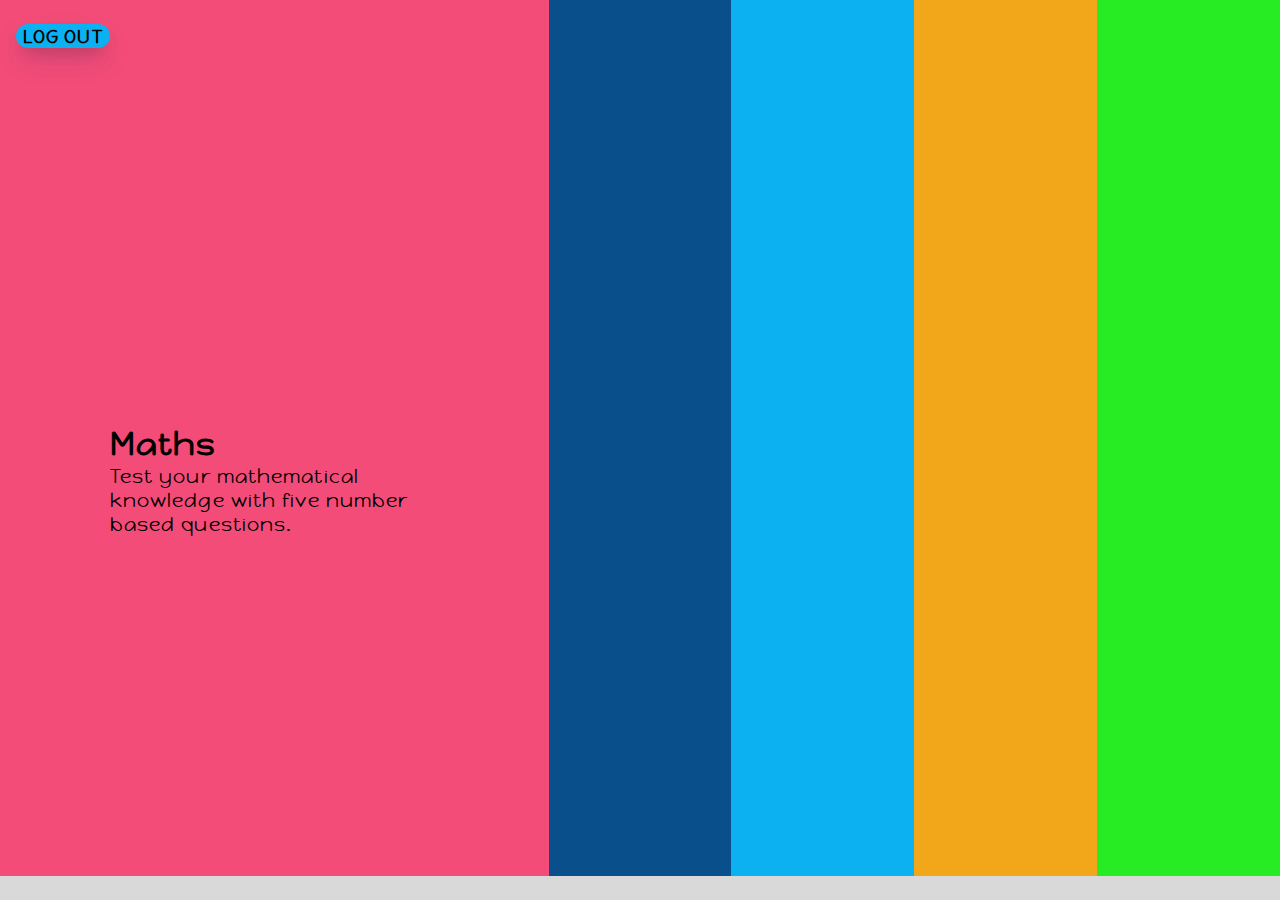
<file: quiz_choice.html>
<!DOCTYPE html>
<html lang="en">
  <head>
    <meta charset="UTF-8" />
    <meta http-equiv="X-UA-Compatible" content="IE=edge" />
    <meta name="viewport" content="width=Q, initial-scale=1.0" />
    <title>Quiz App</title>

    <script src="JS/script.js"></script>

    <!-- font awesome library link -->
    <link
      rel="stylesheet"
      href="https://cdnjs.cloudflare.com/ajax/libs/font-awesome/6.3.0/css/all.min.css"
      integrity="sha512-SzlrxWUlpfuzQ+pcUCosxcglQRNAq/DZjVsC0lE40xsADsfeQoEypE+enwcOiGjk/bSuGGKHEyjSoQ1zVisanQ=="
      crossorigin="anonymous"
      referrerpolicy="no-referrer"
    />
    <!-- links to jquery -->

    <script src="https://code.jquery.com/jquery-3.6.0.min.js"></script>
    <link rel="stylesheet" href="CSS/style.css" />

    <!-- google fonts links -->
    <link rel="preconnect" href="https://fonts.googleapis.com" />
    <link rel="preconnect" href="https://fonts.gstatic.com" crossorigin />
    <link
      href="https://fonts.googleapis.com/css2?family=Orbitron:wght@400;500&display=swap"
      rel="stylesheet"
    />
    <link
      href="https://fonts.googleapis.com/css2?family=Happy+Monkey:wght@400;500&display=swap"
      rel="stylesheet"
    />

    <link rel="apple-touch-icon" sizes="180x180" href="/icons/apple-touch-icon.png">
    <link rel="icon" type="image/png" sizes="32x32" href="/icons/favicon-32x32.png">
    <link rel="icon" type="image/png" sizes="16x16" href="/icons/favicon-16x16.png">
    <link rel="manifest" href="/site.webmanifest">
  </head>
  <body onload="checkCookie(); showAvatar()">
    <!-- <div class="pageContainer">-->

    <div class="choiceContainer">
      <div class="slider maths">
        <div class="magic-hover magic-hover__square logOff">
          <button class="magic-hover magic-hover__square logOut">
            <a href="index.html">Log Out</a>
          </button>
          <div class="icons">
            <img src="icons/owl.svg" alt="" class="owlProfile" />
            <img src="icons/frog.svg" alt="" class="frogProfile" />
            <img src="icons/monkey.svg" alt="" class="monkeyProfile" />
            <img src="icons/duck.svg" alt="" class="duckProfile" />
          </div>
        </div>
        <a onclick="mathSelect()" href="quiz_page.html">
          <div class="subject subjectMaths">
            <i class="fa-solid fa-calculator icons"></i> <h3 class="mediaHeading">Maths</h3>
          </div>

          <div class="subjectDetail subjectDetailMaths">
            <h3 class="mathQ">Maths</h3>
            <p>
              Test your mathematical knowledge with five number based questions.
            </p>
          </div>
        </a>
      </div>

      <div class="slider english">
        <a onclick="englishSelect()" href="quiz_page.html">
          <div class="subject subjectEnglish">
            <i class="fa-solid fa-book-open-reader icons"></i><h3 class="mediaHeading">English</h3>
          </div>
          <div class="subjectDetail subjectDetailEnglish">
            <h3 class="englishQ">English</h3>
            <p>
             Test your spelling and grammar with these English questions.
            </p>
          </div>
        </a>
      </div>

      <div class="slider health">
        <a onclick="healthSelect()" href="quiz_page.html">
          <div class="subject subjectHealth">
            <i class="fa-solid fa-heart-pulse icons"></i><h3 class="mediaHeading">Health</h3>
          </div>
          <div class="subjectDetail subjectDetailHealth">
            <h3 class="healthQ">Health</h3>
            <p>
              Challenge yoruself with these questions on health and wellbeing.
            </p>
          </div>
        </a>
      </div>

      <div class="slider history">
        <a onclick="historySelect()" href="quiz_page.html">
          <div class="subject subjectHistory">
            <i class="fa-brands fa-fort-awesome icons"></i><h3 class="mediaHeading">History</h3>
          </div>
          <div class="subjectDetail subjectDetailHistory">
            <h3 class="historyQ">History</h3>
            <p>
              Think you know about Scottish history? Give these a go! 
            </p>
          </div>
        </a>
      </div>

      <div class="slider social">
        <a onclick="socialSelect()" href="quiz_page.html">
          <div class="subject subjectSocial">
            <i class="fa-solid fa-handshake icons"></i><h3 class="mediaHeading">Social</h3>
          </div>
          <div class="subjectDetail subjectDetailSocial">
            <h3 class="socialQ">Social</h3>
            <p>
              Try these five questions based on emotions and understanding of others.
            </p>
          </div>
        </a>
      </div>
    </div>
    <div class="scrollContainer">
      <div class="scrollText" id="display"></div>
    </div>
    <!-- this is the JS library script for Magic Mouse affects  -->

    <script
      type="text/javascript"
      src="https://res.cloudinary.com/veseylab/raw/upload/v1636192990/magicmouse/magic_mouse-1.2.1.cdn.min.js"
    ></script>
    <script type="text/javascript">
      options = {
        cursorOuter: "circle",
        hoverEffect: "circle-move",
        hoverItemMove: false,
        defaultCursor: false,
        outerWidth: 40,
        outerHeight: 40,
      };
      magicMouse(options);
    </script>
  </body>
</html>
</file>
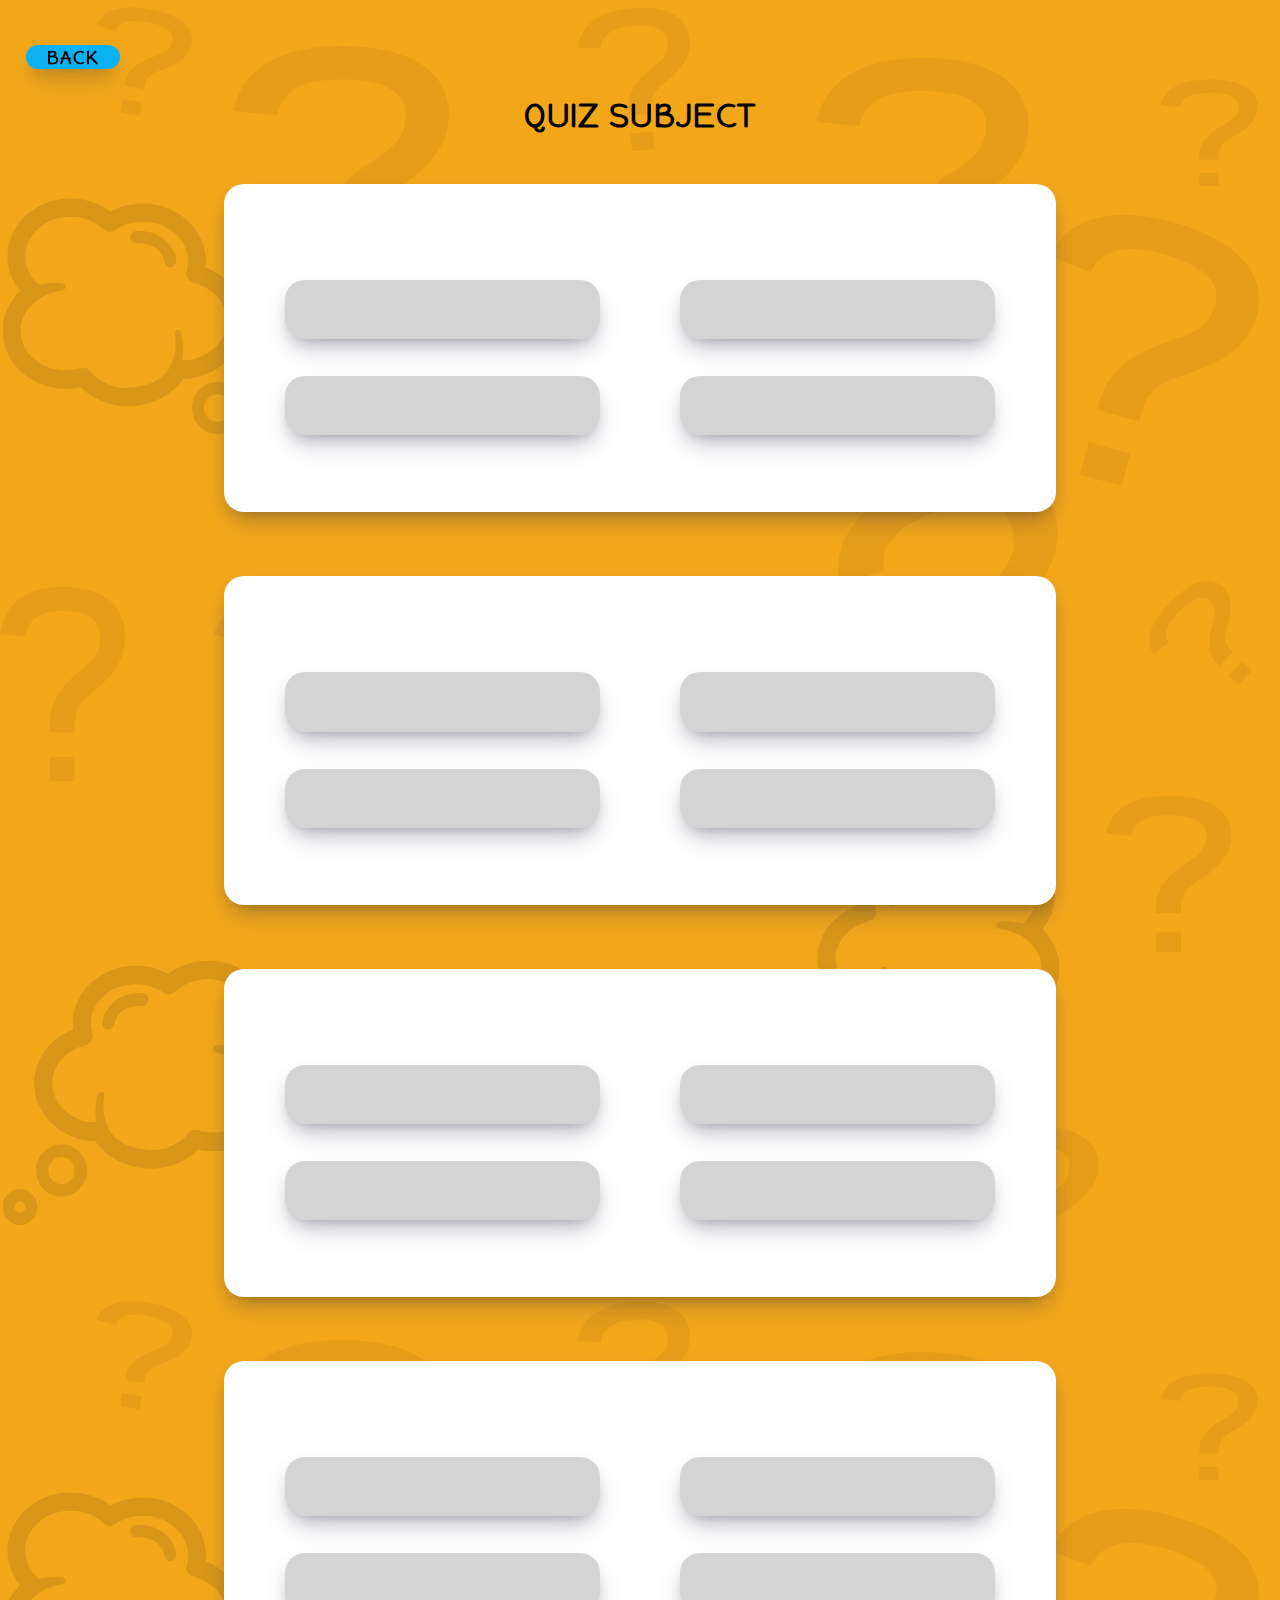
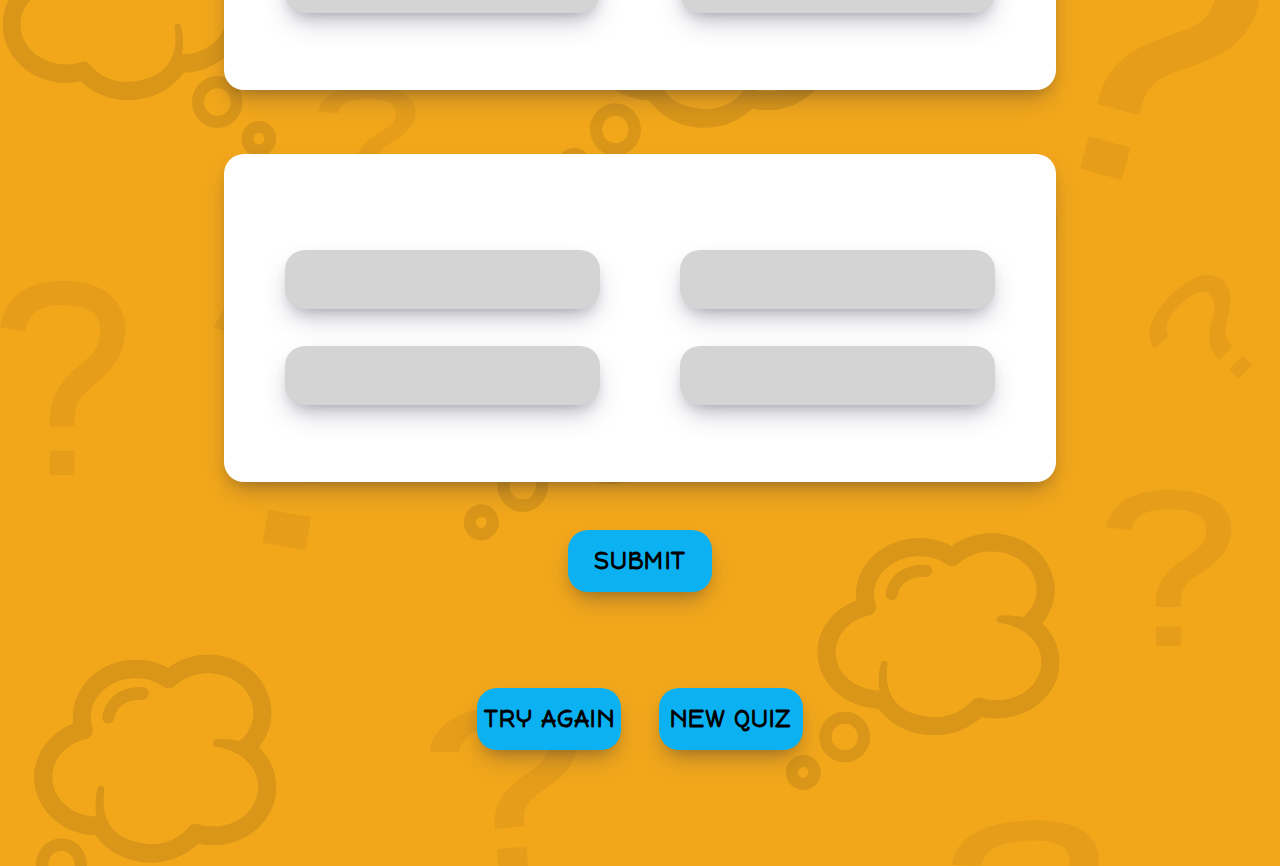
<file: quiz_page.html>
<!DOCTYPE html>
<html lang="en">
  <head>
    <meta charset="UTF-8" />
    <meta http-equiv="X-UA-Compatible" content="IE=edge" />
    <meta name="viewport" content="width=Q, initial-scale=1.0" />
    <title>Questions</title>
    

    <script src="JS/script.js"></script>
    <link rel="stylesheet" href="CSS/style.css" />

    <link rel="preconnect" href="https://fonts.googleapis.com">
<link rel="preconnect" href="https://fonts.gstatic.com" crossorigin>
<link href="https://fonts.googleapis.com/css2?family=Orbitron:wght@400;500&display=swap" rel="stylesheet">
<link
      href="https://fonts.googleapis.com/css2?family=Happy+Monkey:wght@400;500&display=swap"
      rel="stylesheet"
    />
    
   
    <link rel="apple-touch-icon" sizes="180x180" href="/icons/apple-touch-icon.png">
    <link rel="icon" type="image/png" sizes="32x32" href="/icons/favicon-32x32.png">
    <link rel="icon" type="image/png" sizes="16x16" href="/icons/favicon-16x16.png">
    <link rel="manifest" href="/site.webmanifest">

  </head>
  <body class="quizPageBody" id="quizBody" onload="loadQuestionsAndAnswers(); showAvatar(); displayTime(); displayDate()">
    
    <div class="pageContainer">
      <div class="timeAndDate">
        <div id="date"></div>
        <div id="time"></div>
      </div>
      <h2 id="welcome"></h2>

      <div class="magic-hover magic-hover__square iconGroup">
        <button class="magic-hover magic-hover__square logOut">
          <a href="quiz_choice.html">Back</a>
        </button>
        <div class="icons">
          <img src="icons/owl.svg" alt="" class="owlProfile" />
          <img src="icons/frog.svg" alt="" class="frogProfile" />
          <img src="icons/monkey.svg" alt="" class="monkeyProfile" />
          <img src="icons/duck.svg" alt="" class="duckProfile" />
        </div>
      </div>

   
      <h1 id="quizHeader">QUIZ SUBJECT</h1>


      <div id="question0" class="questionsContainer">
        <label id="q0" class="question"></label>
        <div class="topRow">
          <label class="radioButton">
            <input type="radio" name="q0" value="A" /><span id="q0a"class="magic-hover magic-hover__square"></span>
          </label>
          <label class="radioButton">
            <input type="radio" name="q0" value="B" /><span id="q0b" class="magic-hover magic-hover__square"></span>
          </label>
        </div>
        <div class="bottomRow">
          <label class="radioButton">
            <input type="radio" name="q0" value="C" /><span id="q0c" class="magic-hover magic-hover__square"></span>
          </label>
          <label class="radioButton">
            <input type="radio" name="q0" value="D" /><span id="q0d" class="magic-hover magic-hover__square"></span>
          </label>
        </div>
        
        <label id="q0feedback" class="questionFeedback"></label>
      </div>

      <div id="question1" class="questionsContainer">
        <label id="q1" class="question"></label>
        <div class="topRow">
          <label class="radioButton">
            <input type="radio" name="q1" value="A" /><span id="q1a"class="magic-hover magic-hover__square"></span>
          </label>
          <label class="radioButton">
            <input type="radio" name="q1" value="B" /><span id="q1b" class="magic-hover magic-hover__square"></span>
          </label>
        </div>
        <div class="bottomRow">
          <label class="radioButton">
            <input type="radio" name="q1" value="C" /><span id="q1c" class="magic-hover magic-hover__square"></span>
          </label>
          <label class="radioButton">
            <input type="radio" name="q1" value="D" /><span id="q1d" class="magic-hover magic-hover__square"></span>
          </label>
        </div>
        <label id="q1feedback" class="questionFeedback"></label>
      </div>

      <div id="question2" class="questionsContainer">
        <label id="q2" class="question"></label>
        <div class="topRow">
          <label class="radioButton">
            <input type="radio" name="q2" value="A" /><span id="q2a"class="magic-hover magic-hover__square"></span>
          </label>
          <label class="radioButton">
            <input type="radio" name="q2" value="B" /><span id="q2b" class="magic-hover magic-hover__square"></span>
          </label>
        </div>
        <div class="bottomRow">
          <label class="radioButton">
            <input type="radio" name="q2" value="C" /><span id="q2c" class="magic-hover magic-hover__square"></span>
          </label>
          <label class="radioButton">
            <input type="radio" name="q2" value="D" /><span id="q2d" class="magic-hover magic-hover__square"></span>
          </label>
        </div>
        <label id="q2feedback" class="questionFeedback"></label>
      </div>

      <div id="question3" class="questionsContainer">
        <label id="q3" class="question"></label>
        <div class="topRow">
          <label class="radioButton">
            <input type="radio" name="q3" value="A" /><span id="q3a"class="magic-hover magic-hover__square"></span>
          </label>
          <label class="radioButton">
            <input type="radio" name="q3" value="B" /><span id="q3b" class="magic-hover magic-hover__square"></span>
          </label>
        </div>
        <div class="bottomRow">
          <label class="radioButton">
            <input type="radio" name="q3" value="C" /><span id="q3c" class="magic-hover magic-hover__square"></span>
          </label>
          <label class="radioButton">
            <input type="radio" name="q3" value="D" /><span id="q3d" class="magic-hover magic-hover__square"></span>
          </label>
        </div>
        <label id="q3feedback" class="questionFeedback"></label>
      </div>

      
      <div id="question4" class="questionsContainer">
        <label id="q4" class="question"></label>
        <div class="topRow">
          <label class="radioButton">
            <input type="radio" name="q4" value="A" /><span id="q4a"class="magic-hover magic-hover__square"></span>
          </label>
          <label class="radioButton">
            <input type="radio" name="q4" value="B" /><span id="q4b" class="magic-hover magic-hover__square"></span>
          </label>
        </div>
        <div class="bottomRow">
          <label class="radioButton">
            <input type="radio" name="q4" value="C" /><span id="q4c" class="magic-hover magic-hover__square"></span>
          </label>
          <label class="radioButton">
            <input type="radio" name="q4" value="D" /><span id="q4d" class="magic-hover magic-hover__square"></span>
          </label>
        </div>
        <label id="q4feedback" class="questionFeedback"></label>
      </div>
      
      <button onclick="checkAnswers()"class="magic-hover magic-hover__square submit">SUBMIT</button>
      <div id="feedback"></div>
      
<div class="navButtons">
      
      <button onclick="clearAnswers()" class="magic-hover magic-hover__square"><a href="#top">TRY AGAIN</a></button>
      <button onclick="clearAnswers()" class="magic-hover magic-hover__square"><a href="./quiz_choice.html">NEW QUIZ</a></button>
    </div>

    <button id="certificate" onclick="clearAnswers()" class="magic-hover magic-hover__square"><a href="certificate.html">VIEW CERTIFICATE</a></button>
      <script
      type="text/javascript"
      src="https://res.cloudinary.com/veseylab/raw/upload/v1636192990/magicmouse/magic_mouse-1.2.1.cdn.min.js"
    ></script>
    <script type="text/javascript">
      options = {
        cursorOuter: "circle",
        hoverEffect: "circle-move",
        hoverItemMove: false,
        defaultCursor: false,
        outerWidth: 40,
        outerHeight: 40,
      };
      magicMouse(options);
    </script>

  </body>
</html>
</file>
<file: CSS/style.css>
/*  
main colours
pink: #f34c78
dark blue: #084f8c
light blue:  #0cb1f2
yellow: #f2a71b
green: #27ec23
*/

/* custom CSS proprties so I can change colors on quiz page globally */
:root {
  --questions: #fff;
  --answers: #d4d4d4;
}

* {
  box-sizing: border-box;
  margin: 0px;
  padding: 0px;
}

body {
  width: 100vw;
  background-color: #0cb1f2;
  background-image: url(../icons/question_mark_background.svg);
  background-size: contain;
  background-repeat: repeat;
  font-family: "Happy Monkey", sans-serif;
  letter-spacing: 1.1px;
}

button {
  font-family: inherit;
  background-color: #0cb1f2;
   text-decoration: none;
  color: #000;
  font-weight: bold;
  font-size: 1.5rem;
  letter-spacing: 1.2px;
  border: none;
  height: 2rem;
  width: 8rem;
  border-radius: 20px;
  /* cursor: pointer; */
  box-shadow: rgba(50, 50, 93, 0.25) 0px 13px 27px -5px,
  rgba(0, 0, 0, 0.3) 0px 8px 16px -8px;
}

button > a{
 text-decoration: none;
  color: #000;
  cursor: none;
}

.timeAndDate {
  font-family: "Orbitron";
  position: absolute;
  top: 5px;
  display: flex;
  flex-direction: column;
  align-items: center;
  justify-content: center;
  font-size: 1rem;
}

/* styling for the login page */

.loginContainer {
  position: relative;
  display: flex;
  flex-direction: column;
  align-items: center;
  background-color: #f34c78;
  width: auto;
  height: 60%;
  margin-top: 10vh;
  border-radius: 80px;
  box-shadow: rgba(17, 17, 26, 0.1) 0px 8px 24px,
    rgba(17, 17, 26, 0.1) 0px 16px 56px, rgba(17, 17, 26, 0.1) 0px 24px 80px;
}

.loginContainer h1 {
  font-size: 1.5rem;
  text-transform: uppercase;
  margin: 1.5rem;
  margin-bottom: 1rem;
  
  text-align: center;
}

.loginContainer h1 span {
  display: block;
}

.bullet {
  height: 1.6rem;
  width: 1.6rem;
  border-radius: 50%;
  background-color: blue;
  margin-right: 0.5rem;
}

.greenCircle {
  background-color: #27ec23;
}

.orangeCircle {
  background-color: #f2a71b;
}

.blueCircle {
  background-color: #084f8c;
}

.bulletWrap {
  display: flex;
  margin: 1rem;
}

.bulletWrap i {
  margin-left: 0.5rem;
  font-size: 1.6rem;
}

input {
  height: 1.5rem;
  font-size: 1rem;
  font-family: inherit;
  background-color: #f34c78;
  border: none;
  border-bottom: solid black 1px;
  text-align: center;
  
}

input:focus {
  outline: none;
}

/* changes placeholder text colour from light grey */
::placeholder {
  color: #000;
}

/*radio buttons styled as SVG avatar images*/

.loginContainer h3 {
  font-size: 1rem;
  margin-top: 1vh;
  font-weight: inherit;
}

.avatarSVG {
  height: 2.5rem;
  width: 2.5rem;
}

.avatarWrap {
  display: flex;
  flex-direction: row;
  margin: 5px 0px 5px 0px;
}

.avatar [type="radio"] {
  position: absolute;
  opacity: 0;
  width: 0;
  height: 0;
}

.avatar {
  padding: 5px;
  margin-top: 1vh;
}

.avatar [type="radio"] + img {
  cursor: pointer;
}

.avatar [type="radio"]:checked + img {
  background-color: #0cb1f2;
  outline: 2px solid #0cb1f2;
  border-radius: 40%;
  padding: 2px;
}

.avatarSVG:hover {
  transform: scale(1.2);
}

.loginButton {
  background-color: #0cb1f2;
  margin-top: 1vh;
  margin-bottom: 1rem;
  box-shadow: rgba(50, 50, 93, 0.25) 0px 13px 27px -5px,
    rgba(0, 0, 0, 0.3) 0px 8px 16px -8px;
}

/* custom style for the alert boxes */

.test {
  /* background-color: #0cb1f2; */
  color: #000;
  
}



/* Styling for the Quiz Choice page */

/* Scrolling text */

.scrollContainer {
  background-color: #d9d9d9;
  height: 1.5rem;
  overflow: hidden;
  position: absolute;
  bottom: 0px;
  width: 100%;
}

.scrollText {
  /* animation properties */
  -moz-transform: translateX(100%);
  -webkit-transform: translateX(100%);
  transform: translateX(100%);

  -moz-animation: my-animation 25s linear infinite;
  -webkit-animation: my-animation 25s linear infinite;
  animation: my-animation 25s linear infinite;
}

/* for Firefox */
@-moz-keyframes my-animation {
  from {
    -moz-transform: translateX(100%);
  }
  to {
    -moz-transform: translateX(-100%);
  }
}

/* for Chrome */
@-webkit-keyframes my-animation {
  from {
    -webkit-transform: translateX(100%);
  }
  to {
    -webkit-transform: translateX(-100%);
  }
}

@keyframes my-animation {
  from {
    -moz-transform: translateX(100%);
    -webkit-transform: translateX(100%);
    transform: translateX(100%);
  }
  to {
    -moz-transform: translateX(-100%);
    -webkit-transform: translateX(-100%);
    transform: translateX(-100%);
  }
}

.choiceContainer {
  position: absolute;
  height: 100vh;
  width: 100%;
  display: flex;
  overflow: hidden;
}

/* avatar next to logout button */

.owlProfile,
.monkeyProfile,
.frogProfile,
.duckProfile {
  position: absolute;
  top: -45%;
  height: 2.5rem;
  width: 2.5rem;
}

.owlProfile {
  visibility: hidden;
}

.frogProfile {
  visibility: hidden;
}

.monkeyProfile {
  visibility: hidden;
}

.duckProfile {
  visibility: hidden;
}

.logOff {
  margin-top: 1.5rem;
  opacity: 0.8;
  position: absolute;
  top: 0;
  margin-left: 1rem;
  display: flex;
  align-items: center;
  transition: all 500ms ease;
}

.logOut a {
  text-decoration: none;
  color: #000;
}

.logOut {
  top: 50%;
  font-family: inherit;
  text-transform: uppercase;
  background-color: #0cb1f2;
  margin-right: 0.3rem;
  height: 1.5rem;
  width: 5.9rem;
  font-size: 1.1rem;
  
}

.slider:hover .logOff {
  opacity: 1;
  transition: opacity 4s;
}

.subject {
  position: relative;
  font-size: 3vw;
  margin: auto;
  text-align: center;
  top: 30%;
}

a {
  text-decoration: none;
}

.subjectDetail h3 {
  color: #000;
  text-decoration: none;
  font-size: 2rem;
  opacity: 1;
}

.subjectDetail p {
  color: #000;
  height: 50vh;
}

.icons {
  font-size: 8vw;
  color: #000;
  text-decoration: none;
}

.subjectDetail {
  opacity: 0;
  position: relative;
  width: 70%;
  font-size: 1.5vw;
  text-align: left;
  margin: auto;
  padding: 5%;
  top: 38%;
}

.slider {
  flex: 1;
  /* transition: flex 5s; */
  cursor: pointer;
}

.slider:hover {
  flex-grow: 3;
  transition: flex-grow 1.5s;
}

.slider:hover i {
  transform: scale(1.5);
}
.slider:hover .subjectDetail {
  opacity: 1;
  transition: opacity 4s;
}

.subject .subjectDetail,
.slider {
  -webkit-transition: all 500ms ease;
  -moz-transition: all 500ms ease;
  -ms-transition: all 500ms ease;
  -o-transition: all 500ms ease;
  transition: all 500ms ease;
}

.maths {
  background-color: #f34c78;
}

.english {
  background-color: #084f8c;
}

.health {
  background-color: #0cb1f2;
}

.history {
  background-color: #f2a71b;
}

.social {
  background-color: #27ec23;
}

.mediaHeading{
  visibility: hidden;
}

/* Media styling for quiz choice page */
@media screen and (max-width: 768px) {
  .choiceContainer {
    flex-direction: column;
    height: 100vh;
   
  }

  .mediaHeading{
    visibility: visible;
    margin-left: 1rem;
    margin-top: 1.5rem;
    color: #000;
    font-size: 2rem;
  }

  .slider:hover i {
    transform: scale(1);
  }

  .slider{
    overflow-x: hidden; 
    height: 100%;
  }

  .subject{
    display: flex;
    justify-content: center;
    align-items: center;
  }

  .logOff {
    margin-top: 0.5rem;
    margin-left: 0.2rem;
  }

  .icons {
    font-size: 3rem;
    transform: rotate(0);
    width: 50px;
    height: 15px;
    
  }

  .owlProfile,
  .monkeyProfile,
  .frogProfile,
  .duckProfile {
   left: 0%;
   bottom: 0%;
  }

 

  .slider:hover {
    flex: 1;
  }

  .subjectDetail{
    display: none;
  }


  .subject {
    transform: rotate(0);
  }

  

  .slider {
    overflow: auto;
    padding: 0%;
    
  }

  .slider p {
    font-size: 2em;
    
  }

  .scrollContainer {
    visibility: hidden;
  }
}

/* styling for the quiz page */

#welcome {
  margin: 4rem 0 0 0;
}

.iconGroup {
  display: flex;
  align-items: center;
  justify-content: center;
  position: fixed;
  top: 5%;
  left: 2%;

  /* left: 3%; */
}

.quizPageBody {
  background-color: #f2a71b;
}

.pageContainer {
  position: relative;
  display: flex;
  align-items: center;
  justify-content: center;
  flex-direction: column;
}

#quizHeader {
  margin: 2rem 0 1rem 0;
}
.questionsContainer {
  text-align: center;
  background-color: var(--questions);
  border-radius: 20px;
  margin: 2rem;
  font-size: 1.2rem;
  width: 65vw;
  box-shadow: rgba(50, 50, 93, 0.25) 0px 13px 27px -5px,
    rgba(0, 0, 0, 0.3) 0px 8px 16px -8px;
}

.topRow,
.bottomRow {
  margin-top: 2rem;
  margin-bottom: 2rem;
}

.topRow {
  margin-top: 1rem;
}

.bottomRow {
  margin-bottom: 5px;
}

.question {
  font-size: 1.5rem;
  display: flex;
  align-items: center;
  justify-content: center;
  height: 4rem;
  margin: 1rem 0.5rem 0 1rem;
  
}

.radioButton {

  padding: 1.3rem;
  margin: 1rem;
}

.radioButton input {
   
  display: none;
}

.radioButton span {
  display: inline-flex;
  /* change to block view for mobile views */
  
  align-items: center;
  justify-content: center;
  width: 35vh;
  height: 3.7rem;
  padding: 0.3rem 1.25rem 0.3rem 1.25rem;
  background-color: var(--answers);
  text-align: center;
  border-radius: 20px;
  /* cursor: pointer; */
  box-shadow: rgba(50, 50, 93, 0.25) 0px 13px 27px -5px,
  rgba(0, 0, 0, 0.3) 0px 8px 16px -8px;
}

.radioButton input:checked + span {
  background-color: #6d7985;
}

.questionFeedback {
  font-size: 1.3rem;
  display: flex;
  align-items: center;
  justify-content: center;
  height: 2.5rem;
  margin-top: 1rem;
  margin-bottom: 1rem;
  font-weight: bolder;
  text-transform: uppercase;
}

.submit{
  padding-top: 1rem;
  padding-bottom: 1rem;
  margin: 2rem;
  width: 10rem;
  height: 10rem;
}

#feedback{
  text-align: center;
  height: 1.5rem;
  margin: 0.5rem 0 2rem 0;
  font-size: 1.8rem;
}


.navButtons button, .submit{
  
  padding-top: 1rem;
  padding-bottom: 1rem;
  margin: 1rem;
  width: 9rem;
  height: auto; 
}

@media screen and (max-width: 1090px) {

  .iconGroup{
    display: none;
  }
 
  .radioButton{
    font-size: 1rem;
  }
  
  .radioButton span{
    margin-top: 2rem;
    width: 36vw
  }

.topRow{
  margin-top: 0rem;
  margin-bottom: 0rem;
}

.bottomRow{
  margin-top: 0rem;
}


.question{
margin-right: 0.5rem;
margin-left: 0.5rem;
  font-size: 1.1rem;
}
}
/* this is hidden until the user clicks submit and gets at least 3/5 q's right  */

#certificate {
  visibility: hidden;
  margin-top: 0.5rem;
  margin-bottom: 2rem;
  width: 12rem;
  height: auto;
}

/* certificate page */

.bodyCertificate {
  height: 90vh;
  width: auto;
  -webkit-print-color-adjust: exact !important;
  
}

.certNavButtons{
  
  height: 3vh;
  display: flex;
  align-items: center;
  justify-content: center; 
  margin-top: 2rem;
}

.certNavButtons button{
  background-color: #f34c78;
  margin: 1rem;
  width: 10rem;
  height: auto;
  
}


.certificateContainer {
  position: relative;
  height: 90vh;
  width: auto;
  display: flex;
  align-items: center;
  justify-content: center;
}

#printarea {
  position: absolute;
  background-color: var(--answers) !important;
  display: flex;
  align-items: center;
  justify-content: center;
  height: 70vh;
  width: 100vh;
  border: solid black 2px;
}

#innerBorder {
  text-transform: uppercase;
  background: conic-gradient(
    from 0.5turn at 50% 110%,
    white,
    var(--answers)
  ) !important;
  position: absolute;
  /* background-color: var(--questions); */
  height: 60vh;
  width: 90vh;
  border: solid black 0.5px;
}

.star {
  position: absolute;
  top: 5%;
  right: 3%;
  height: 18vh;
  /* transform: rotateY(180deg); */
}

.certHeader {
  font-size: 7vh;
  font-family: "Finger Paint", cursive;
  position: absolute;
  text-align: center;
  left: 10%;
  top: 7%;
}

#certName {
  position: absolute;
  top: 50%;
  left: 17%;
  /* padding: 20px; */
  height: 1rem;
  width: 16rem;
  border-bottom: #000 solid 1px;
  text-align: center;
}

#userName {
  position: absolute;
  bottom: 10%;
  left: 38%;
}

.certify {
  font-size: 4vh;
  position: absolute;
  top: 33%;
  left: 15%;
}

.completed {
  position: absolute;
  display: flex;
  font-size: 3vh;
  top: 63%;
  left: 16%;
}

.trophy {
  position: absolute;
  height: 20vh;
  bottom: 3%;
  right: 3%;
}

/* print settings for the certificate */

@media print {
  body * {
    display: none;
  }
  #printarea * {
    display: block;
  }
}

@page {
  size: landscape;
  margin: 0.1rem 0;
}
</file>
